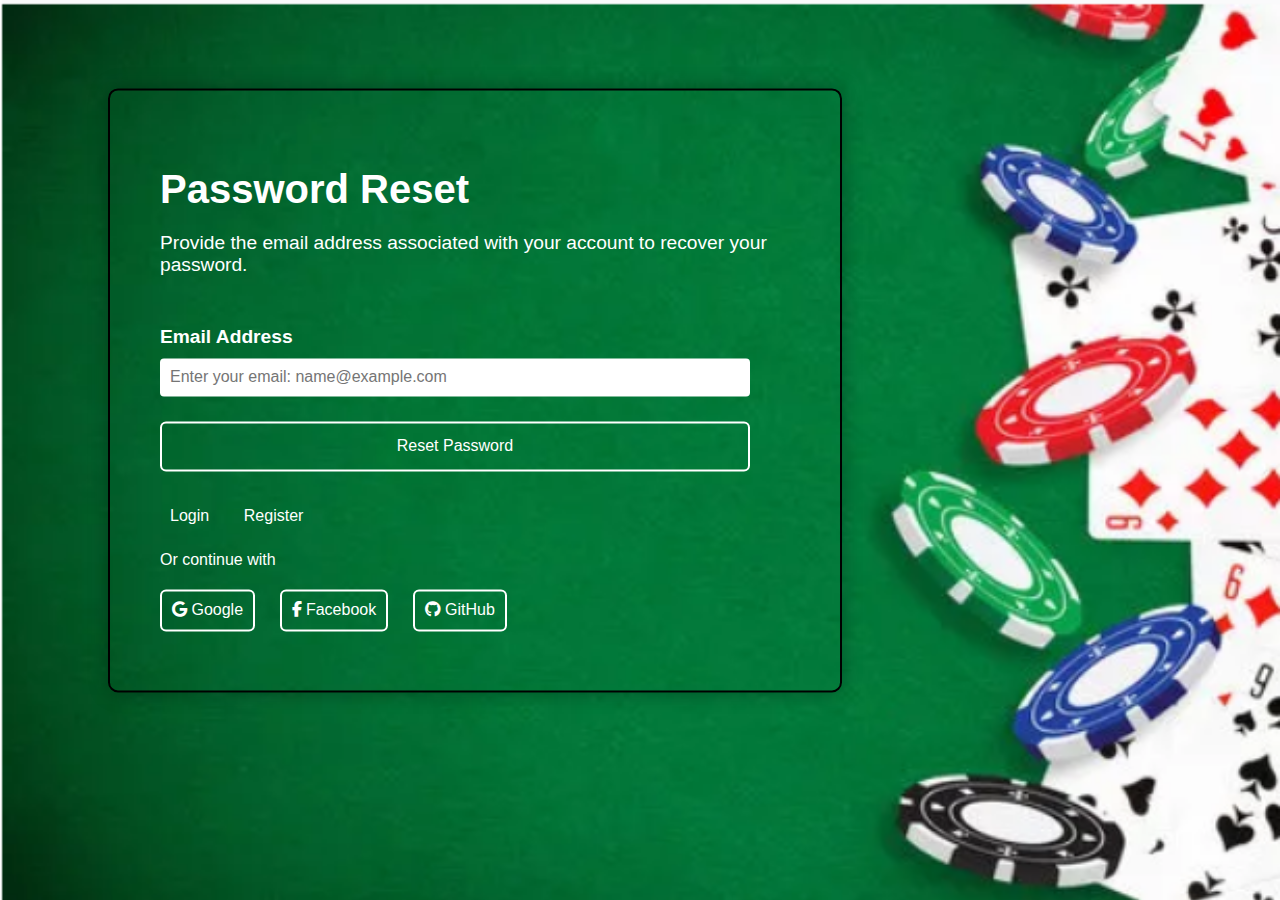
<file: forgotpassword.html>
<!-- resetpassword.html -->
<html lang="en">
  <head>
    <link rel="stylesheet" href="forgotpassword.css" />
    <link
      rel="stylesheet"
      href="https://cdnjs.cloudflare.com/ajax/libs/font-awesome/6.4.0/css/all.min.css"
    />
  </head>
  <body>
    <div class="modal-content">
      <h1>Password Reset</h1>
      <p>
        Provide the email address associated with your account to recover your
        password.
      </p>
      <h2 id="email-el2">Email Address</h2>
      <input type="text" id="email-el" placeholder="Enter your email: name@example.com" />
      <button id="reset-el" onclick="reset()">Reset Password</button>
      <button id="login-btn" onclick="login()">Login</button>
      <button id="register-btn" onclick="register()">Register</button>
      <div id="continue-el">Or continue with</div>
      <div class="social-buttons">
        <button class="social-btn google">
          <i class="fab fa-google"></i> Google
        </button>
        <button class="social-btn facebook">
          <i class="fab fa-facebook-f"></i> Facebook
        </button>
        <button class="social-btn github">
          <i class="fab fa-github"></i> GitHub
        </button>
      </div>
    </div>
    <script src="forgotpassword.js"></script>
  </body>
</html>
</file>
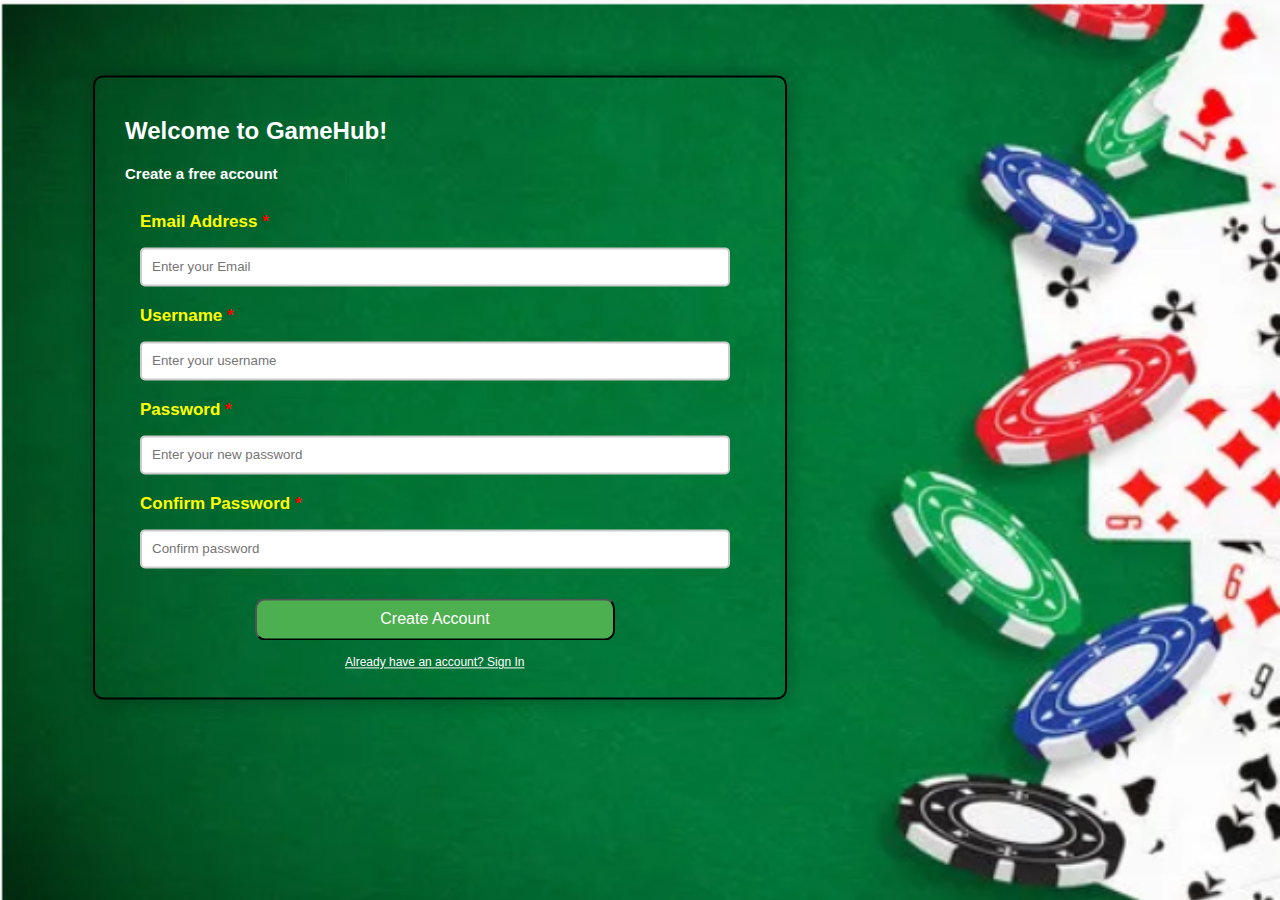
<file: register.html>
<html lang="en">
  <head>
    <link rel="stylesheet" href="register.css" />
    <link
      rel="stylesheet"
      href="https://cdnjs.cloudflare.com/ajax/libs/font-awesome/6.4.0/css/all.min.css"
    />
  </head>
  <body>
    <div class="modal-content" id="create-account-content">
      <h1>Welcome to GameHub!</h1>
      <h3>Create a free account</h3>
      <h2 id="email-el2">Email Address <span style="color: red;">*</span> </h2>
      <input type="text" id="email-el" placeholder="Enter your Email" />
      <h2 id="new-username-el2">Username <span style="color: red;">*</span> </h2>
      <input
        type="text"
        id="new-username-el"
        placeholder="Enter your username"
      />
      <h2 id="new-password-el2">Password <span style="color: red;">*</span> </h2>
      <div style="position: relative">
        <input
          type="password"
          id="new-password-el"
          placeholder="Enter your new password"
        />
        <i
          id="toggle-icon2"
          class="fa fa-eye"
          data-target="new-password-el"
          onclick="togglePassword()"
          style="
            position: absolute;
            right: 30px;
            top: 10px;
            cursor: pointer;
            display: flex;
          "
        ></i>
        <div
        id="password-strength"
        style="         
            position: absolute;
            right: 100px;
            top: 10px;
            font-weight: bold"
      ></div>
      </div>

      <h2 id="confirm-password-el2">Confirm Password <span style="color: red;">*</span> </h2>
      <div style="position: relative">
        <input
          type="password"
          id="confirm-password-el"
          placeholder="Confirm password"
        />
        <i
          id="toggle-icon3"
          class="fa fa-eye"
          data-target="confirm-password-el"
          onclick="togglePassword()"
          style="
            position: absolute;
            right: 30px;
            top: 10px;
            z-index: 1000;
            cursor: pointer;
            display: flex;
          "
        ></i>
      </div>
      <button id="create-account-btn" onclick="createAccount()">
        Create Account
      </button>
      <span class="clickable" onclick="signInForm()"
        >Already have an account? Sign In</span
      >
    </div>
    <script src="register.js"></script>
  </body>
</html>
</file>
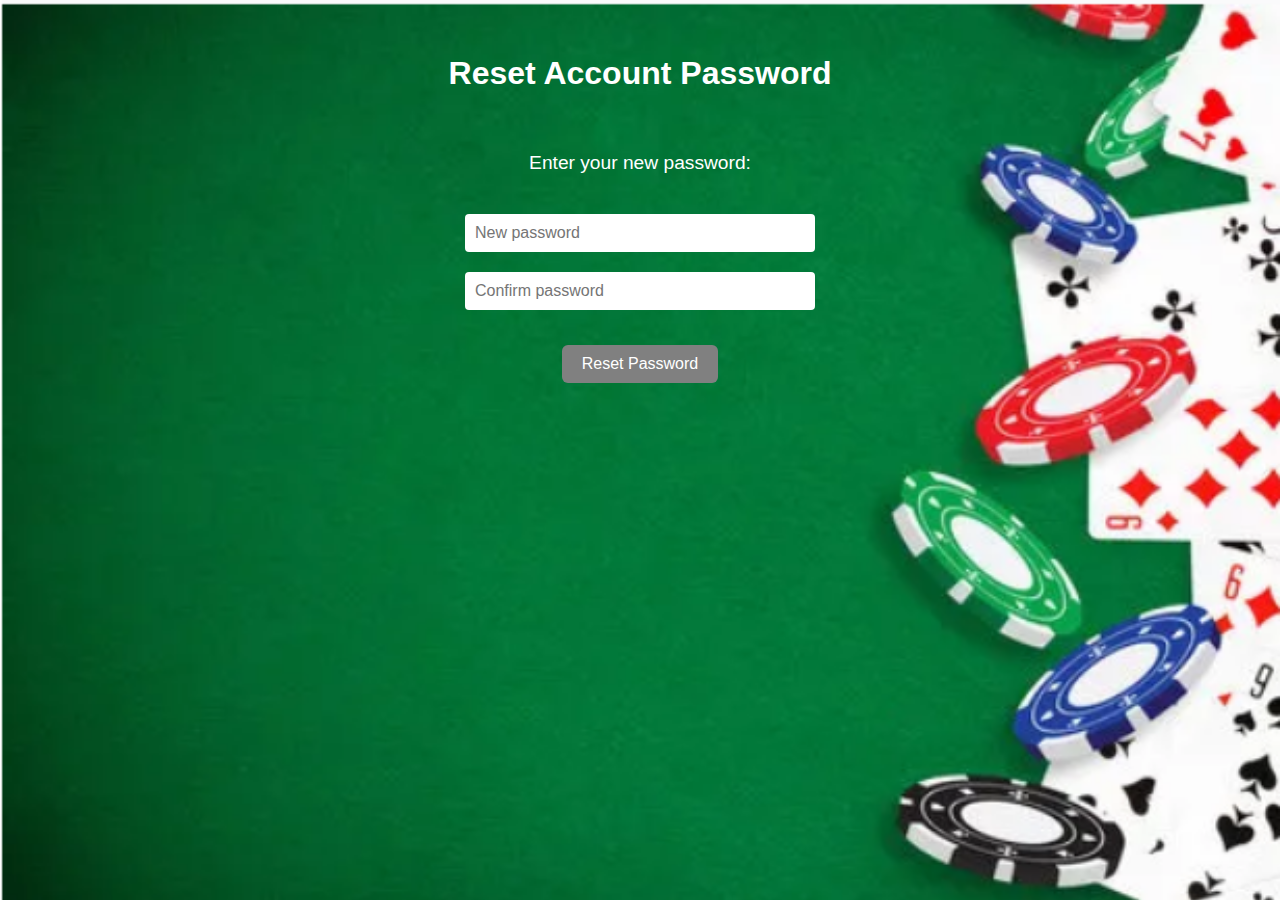
<file: resetpassword.html>
<!-- resetpassword.html -->
<html lang="en">
  <head>
    <link rel="stylesheet" href="resetpassword.css" />
  </head>
  <body>
    <h2>Reset Account Password</h2>
    <label for="new-password">Enter your new password:</label>
    <input
      type="password"
      id="new-password"
      placeholder="New password"
      required
    />
    <input type=""password" id="confirm-password" placeholder="Confirm password"
    required/>
    <button type="submit">Reset Password</button>
    <p id="msg"></p>

    <script>
      const token = new URLSearchParams(window.location.search).get("token");

      document.getElementById("reset-form").onsubmit = async function (e) {
        e.preventDefault(); // stops the page from reloading
        const newPassword = document.getElementById("new-password").value;

        const res = await fetch("https://your-backend.com/reset-password", {
          method: "POST",
          headers: { "Content-Type": "application/json" },
          body: JSON.stringify({ token, newPassword }),
        });

        const data = await res.json();
        document.getElementById("msg").innerText = data.message;
      };
    </script>
  </body>
</html>
</file>
<file: forgotpassword.css>
body{
    font-family: Arial, sans-serif;
    color: white;
    background-image: url("pokertable.png");
    background-size: cover;
    background-repeat: no-repeat;
    padding: 20px;
    display: flex;
    flex-direction: column;

}

/* Modal content box */
.modal-content {
  display: block;
  border-radius: 10px;
  border: 2px solid black;
  width: 630px;
  height: 500px;
  box-shadow: 0 0 20px rgba(0, 0, 0, 0.3);
  position: relative;
  padding: 50px;
  /* Offset slightly lower while keeping center alignment */
  transform: translateY(10%);
  margin-left: 80px;
}

h1{
    font-size: 2.5rem;
    margin-bottom: 20px;
    text-align: left;
}

p{
    font-size: 1.2rem;
    margin-bottom: 50px;
    text-align: left;
}

h2 {
    text-align: left;
    font-size: 1.2rem;
    margin-bottom: 10px;
}

label {
    font-size: 1.2rem;
    margin-bottom: 40px;
    display: block;
}

input{
    padding: 10px;
    font-size: 1rem;
    width: 590px;
    margin-bottom: 10px;
    border-radius: 4px;
    border: none;
    align-items: left;
}

button {
    padding: 10px 10px;
    font-size: 1rem;
    cursor: pointer;
    background-color: transparent;
    color: white;
    border: none;
    margin-top: 15px;
    transition: background-color 0.3s ease;
    border-radius: 6px;
}

.social-buttons button {
    margin: 20px 20px 0px 0px;
    border: 2px solid white;

}

#reset-el {
    border: 2px solid white;
    width: 590px;
    height: 50px;
}

#sign-in-btn, #register-btn {
    width: 100px;
    height: 50px;
    margin: 20px 0px 10px 0px;

}
#sign-in-btn {
    margin-left: 350px;
}
</file>
<file: register.css>
body{
    font-family: Arial, sans-serif;
    color: white;
    background-image: url("pokertable.png");
    background-size: cover;
    background-repeat: no-repeat;
    padding: 5px;
    display: flex;
    flex-direction: column;

}

/* Modal content box */
.modal-content {
  display: block;
  border-radius: 10px;
  border: 2px solid black;
  width: 630px;
  height: 560px;
  box-shadow: 0 0 20px rgba(0, 0, 0, 0.3);
  position: relative;
  padding: 30px;
  /* Offset slightly lower while keeping center alignment */
  transform: translateY(10%);
  margin-left: 80px;
}

.modal-content h1 {
  font-size: 24px;
  text-align: left;
  margin-top: 10px;
  color: white;
}

.modal-content h3 {
  font-size: 15px;
  text-align: left;
  margin: 20px 15px 30px 0px;
  color: white;
}

.modal-content h2 {
  font-size: 17px;
  font-weight: bold;
  text-align: left;
  margin: 10px 10px 15px 15px;
  color: yellow;
}

input {
  width: 590px ;
  padding: 10px;
  margin: 0px 0px 20px 15px;
  display: block;
  border-radius: 5px;
  border: 2.3px solid #ccc;
}

.clickable {
  font-size: 12px;
  color: white;
  cursor: pointer;
  text-decoration: underline;
  text-align: center;
  margin-left: 220px;
}

#create-account-btn {
  background-color: #4CAF50; /* Green */
  color: white;
  border-radius: 10px;
  padding: 10px 20px;
  text-align: center;
  text-decoration: none;
  display: inline-block;
  font-size: 16px;
  margin: 10px 130px 15px 130px;
  cursor: pointer;
  width: 360px;

}
</file>
<file: resetpassword.css>
body{
    font-family: Arial, sans-serif;
    color: white;
    background-image: url("pokertable.png");
    background-size: cover;
    background-repeat: no-repeat;
    text-align: center;
    padding: 20px;
    display: flex;
    flex-direction: column;
    align-items: center;
}

h2 {
    font-size: 2rem;
    margin-bottom: 60px;
}

label {
    font-size: 1.2rem;
    margin-bottom: 40px;
    display: block;
}

input{
    padding: 10px;
    font-size: 1rem;
    width: 350px;
    margin-bottom: 20px;
    border-radius: 4px;
    border: none;
}

button {
    padding: 10px 20px;
    font-size: 1rem;
    cursor: pointer;
    background-color: gray;
    color: white;
    border: none;
    margin-top: 15px;
    transition: background-color 0.3s ease;
    border-radius: 6px;
}
</file>
